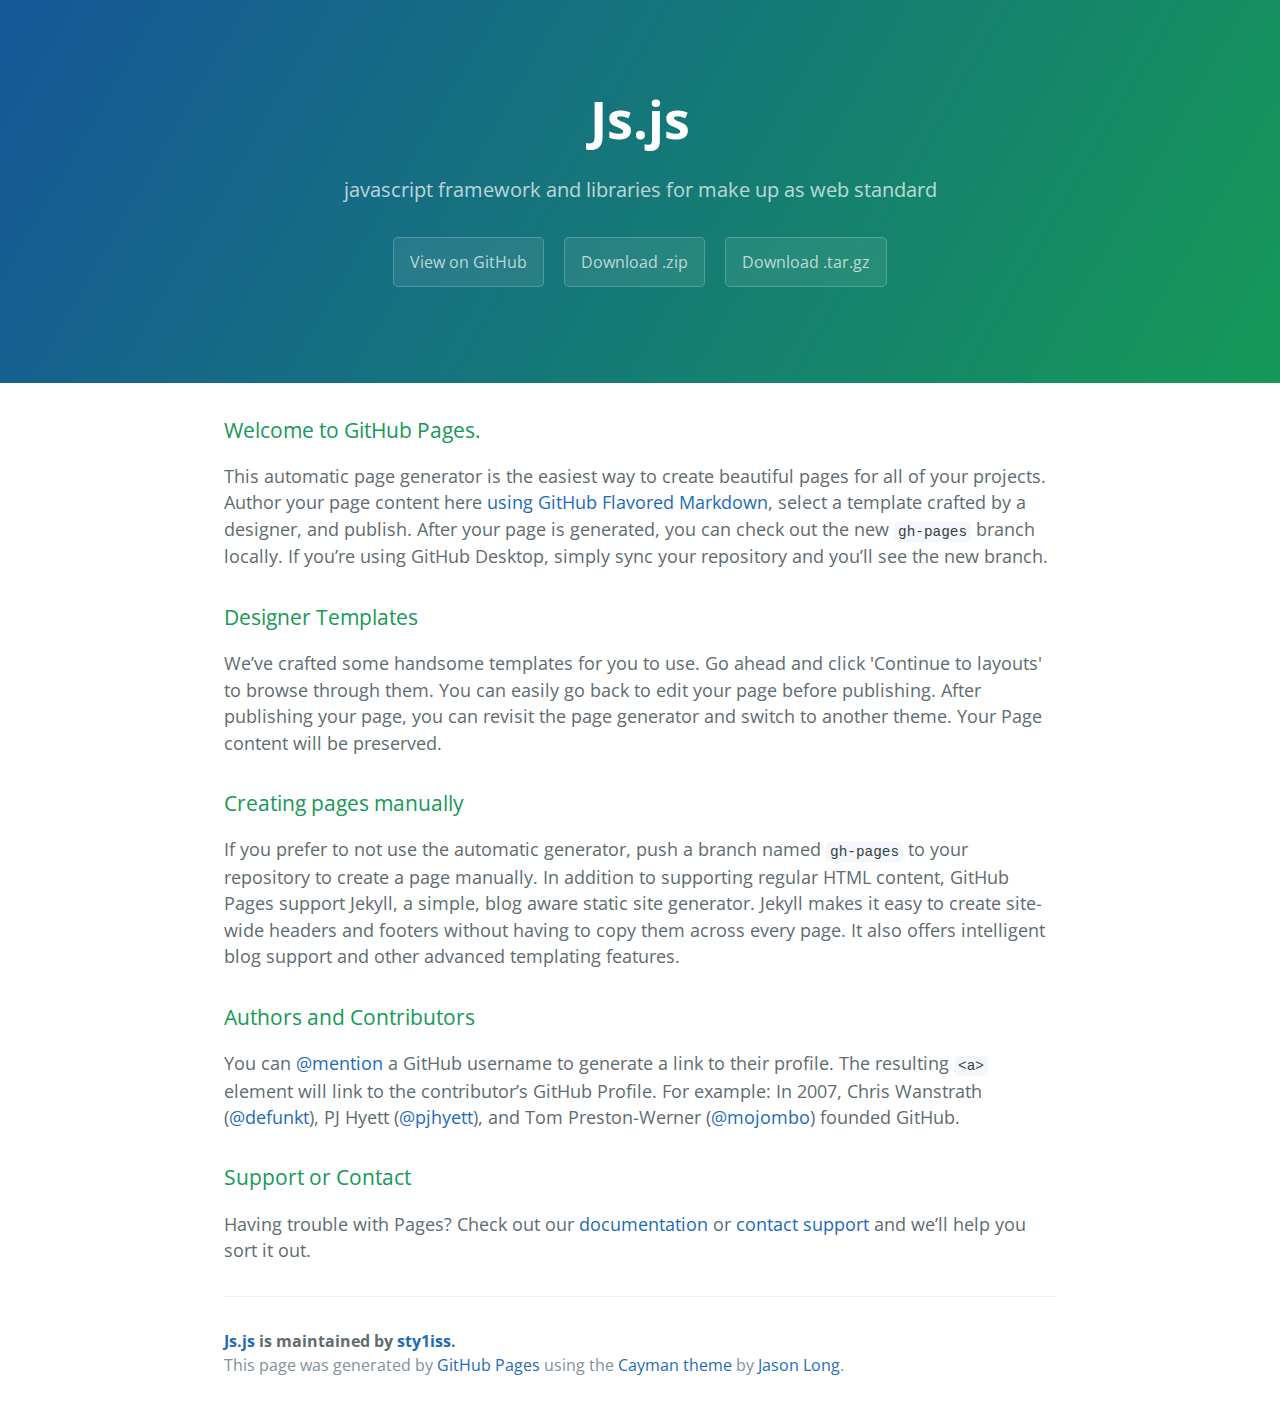
<file: index.html>
<!DOCTYPE html>
<html lang="en-us">
  <head>
    <meta charset="UTF-8">
    <title>Js.js by sty1iss</title>
    <meta name="viewport" content="width=device-width, initial-scale=1">
    <link rel="stylesheet" type="text/css" href="stylesheets/normalize.css" media="screen">
    <link href='https://fonts.googleapis.com/css?family=Open+Sans:400,700' rel='stylesheet' type='text/css'>
    <link rel="stylesheet" type="text/css" href="stylesheets/stylesheet.css" media="screen">
    <link rel="stylesheet" type="text/css" href="stylesheets/github-light.css" media="screen">
  </head>
  <body>
    <section class="page-header">
      <h1 class="project-name">Js.js</h1>
      <h2 class="project-tagline">javascript framework and libraries for make up as web standard</h2>
      <a href="https://github.com/sty1iss/js.js" class="btn">View on GitHub</a>
      <a href="https://github.com/sty1iss/js.js/zipball/master" class="btn">Download .zip</a>
      <a href="https://github.com/sty1iss/js.js/tarball/master" class="btn">Download .tar.gz</a>
    </section>

    <section class="main-content">
      <h3>
<a id="welcome-to-github-pages" class="anchor" href="#welcome-to-github-pages" aria-hidden="true"><span aria-hidden="true" class="octicon octicon-link"></span></a>Welcome to GitHub Pages.</h3>

<p>This automatic page generator is the easiest way to create beautiful pages for all of your projects. Author your page content here <a href="https://guides.github.com/features/mastering-markdown/">using GitHub Flavored Markdown</a>, select a template crafted by a designer, and publish. After your page is generated, you can check out the new <code>gh-pages</code> branch locally. If you’re using GitHub Desktop, simply sync your repository and you’ll see the new branch.</p>

<h3>
<a id="designer-templates" class="anchor" href="#designer-templates" aria-hidden="true"><span aria-hidden="true" class="octicon octicon-link"></span></a>Designer Templates</h3>

<p>We’ve crafted some handsome templates for you to use. Go ahead and click 'Continue to layouts' to browse through them. You can easily go back to edit your page before publishing. After publishing your page, you can revisit the page generator and switch to another theme. Your Page content will be preserved.</p>

<h3>
<a id="creating-pages-manually" class="anchor" href="#creating-pages-manually" aria-hidden="true"><span aria-hidden="true" class="octicon octicon-link"></span></a>Creating pages manually</h3>

<p>If you prefer to not use the automatic generator, push a branch named <code>gh-pages</code> to your repository to create a page manually. In addition to supporting regular HTML content, GitHub Pages support Jekyll, a simple, blog aware static site generator. Jekyll makes it easy to create site-wide headers and footers without having to copy them across every page. It also offers intelligent blog support and other advanced templating features.</p>

<h3>
<a id="authors-and-contributors" class="anchor" href="#authors-and-contributors" aria-hidden="true"><span aria-hidden="true" class="octicon octicon-link"></span></a>Authors and Contributors</h3>

<p>You can <a href="https://help.github.com/articles/basic-writing-and-formatting-syntax/#mentioning-users-and-teams" class="user-mention">@mention</a> a GitHub username to generate a link to their profile. The resulting <code>&lt;a&gt;</code> element will link to the contributor’s GitHub Profile. For example: In 2007, Chris Wanstrath (<a href="https://github.com/defunkt" class="user-mention">@defunkt</a>), PJ Hyett (<a href="https://github.com/pjhyett" class="user-mention">@pjhyett</a>), and Tom Preston-Werner (<a href="https://github.com/mojombo" class="user-mention">@mojombo</a>) founded GitHub.</p>

<h3>
<a id="support-or-contact" class="anchor" href="#support-or-contact" aria-hidden="true"><span aria-hidden="true" class="octicon octicon-link"></span></a>Support or Contact</h3>

<p>Having trouble with Pages? Check out our <a href="https://help.github.com/pages">documentation</a> or <a href="https://github.com/contact">contact support</a> and we’ll help you sort it out.</p>

      <footer class="site-footer">
        <span class="site-footer-owner"><a href="https://github.com/sty1iss/js.js">Js.js</a> is maintained by <a href="https://github.com/sty1iss">sty1iss</a>.</span>

        <span class="site-footer-credits">This page was generated by <a href="https://pages.github.com">GitHub Pages</a> using the <a href="https://github.com/jasonlong/cayman-theme">Cayman theme</a> by <a href="https://twitter.com/jasonlong">Jason Long</a>.</span>
      </footer>

    </section>

  
  </body>
</html>
</file>
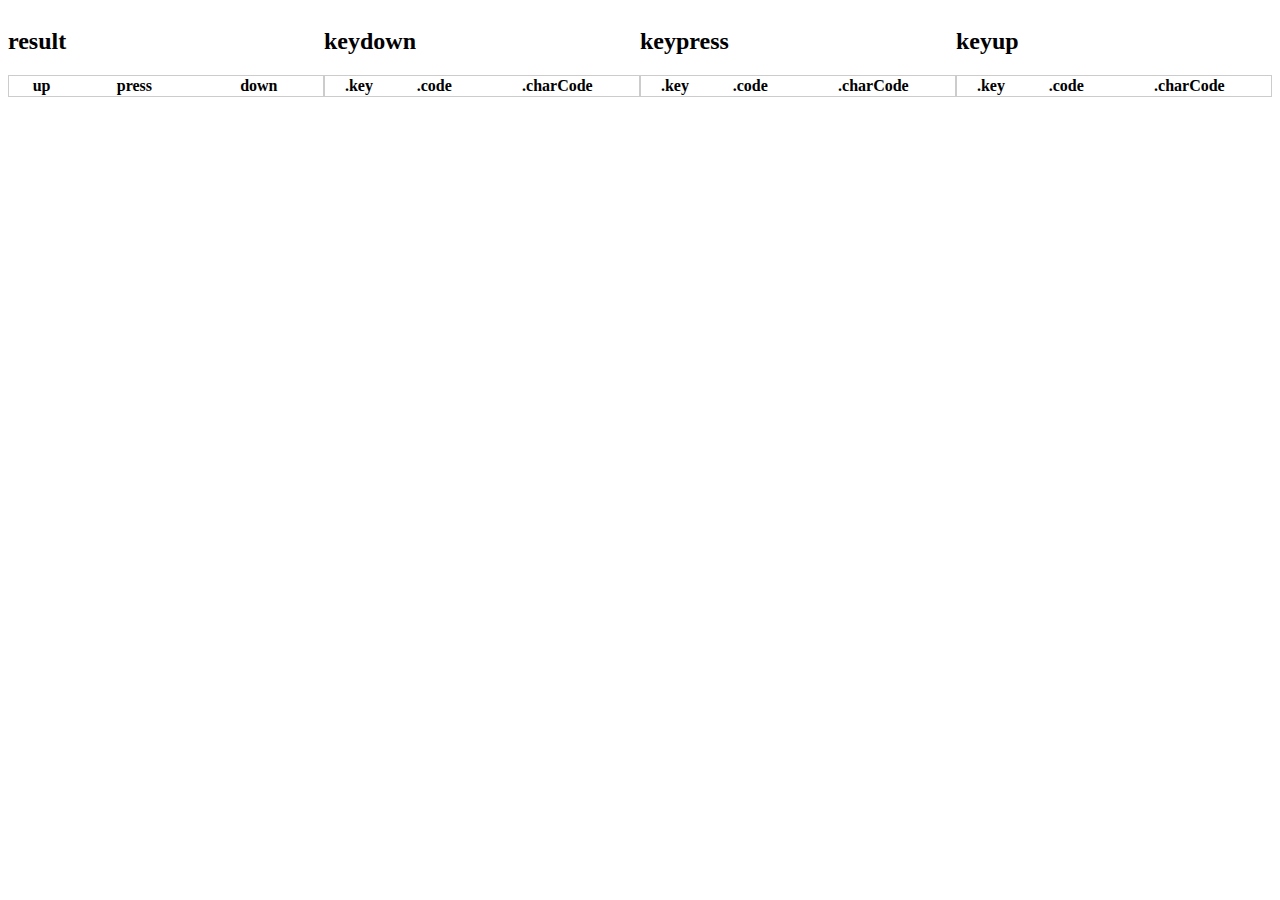
<file: example/js.event.keys.html>
<!doctype html>
<html>
	<head>
		<meta charset="utf-8">
		<title>js.event.keys simulate</title>
		<script src="../load.js"></script>
		<script>
			var $target;
			var $result;
			var $value;
			var $types = ['keydown', 'keypress', 'keyup'];
			
			
			
			js(function(){
				reset();
				
				$result = js('#result');
				
				$target = {
					keyup: js('#up')
				  , keydown: js('#down')
				  , keypress: js('#press')
				};
				
				js.body().up(key);
				js.body().press(key);
				js.body().down(key);
			});
			
			function key(event){
				event.keys();
				$value[event.type] = event.key;
				
				if(event.type=='keyup'){
					if(event.key=='f5')
						return;
					$result.append('<tr><td>'+$value.keydown+'</td><td>'+$value.keypress+'</td><td>'+$value.keyup+'</td></tr>');
					var i = 3;
					var type;
					while(i-->0){
						type = $types[i];
						if($value[type]==''){
							$target[type].append('<tr><td colspan="3">could not captured.</td></tr>');
						}
					}
					reset();
				}
				$target[event.type].append('<tr><td>'+event.key+'</td><td>'+event.code+'</td><td>'+event.charCode+'</td></tr>');
				return false;
			}
			
			function reset(){
				$value = {
					keydown: ''
				  , keypress: ''
				  , keyup: ''
				};
			}
		</script>
		<style>
			div {
				width:25%;
				float:left;
			}
			table {
				width:100%;
				border-collapse:collapse;
				border:solid 1px #ccc;
			}
			
			td {
				white-space:nowrap;
				overflow:hidden;
				text-align:center;
				height:1em;   
			}
		</style>
	</head>
	<body>
		<div>
			<h2>result</h2>
			<table>
				<thead>
					<tr>
						<th>up</th>
						<th>press</th>
						<th>down</th>
						
					</tr>
				</thead>
				<tbody id="result">
				</tbody>
			</table>
		</div>
		<div>
			<h2>keydown</h2>
			<table>
				<thead>
					<tr>
						<th>.key</th>
						<th>.code</th>
						<th>.charCode</th>
					</tr>
				</thead>
				<tbody id="down">
				</tbody>
			</table>
		</div>		
		<div>
			<h2>keypress</h2>
			<table>
				<thead>
					<tr>
						<th>.key</th>
						<th>.code</th>
						<th>.charCode</th>
					</tr>
				</thead>
				<tbody id="press">
				</tbody>
			</table>
		</div>		
		<div>
			<h2>keyup</h2>
			<table>
				<thead>
					<tr>
						<th>.key</th>
						<th>.code</th>
						<th>.charCode</th>
					</tr>
				</thead>
				<tbody id="up">
				</tbody>
			</table>
		</div>		
	</body>
</html>
</file>
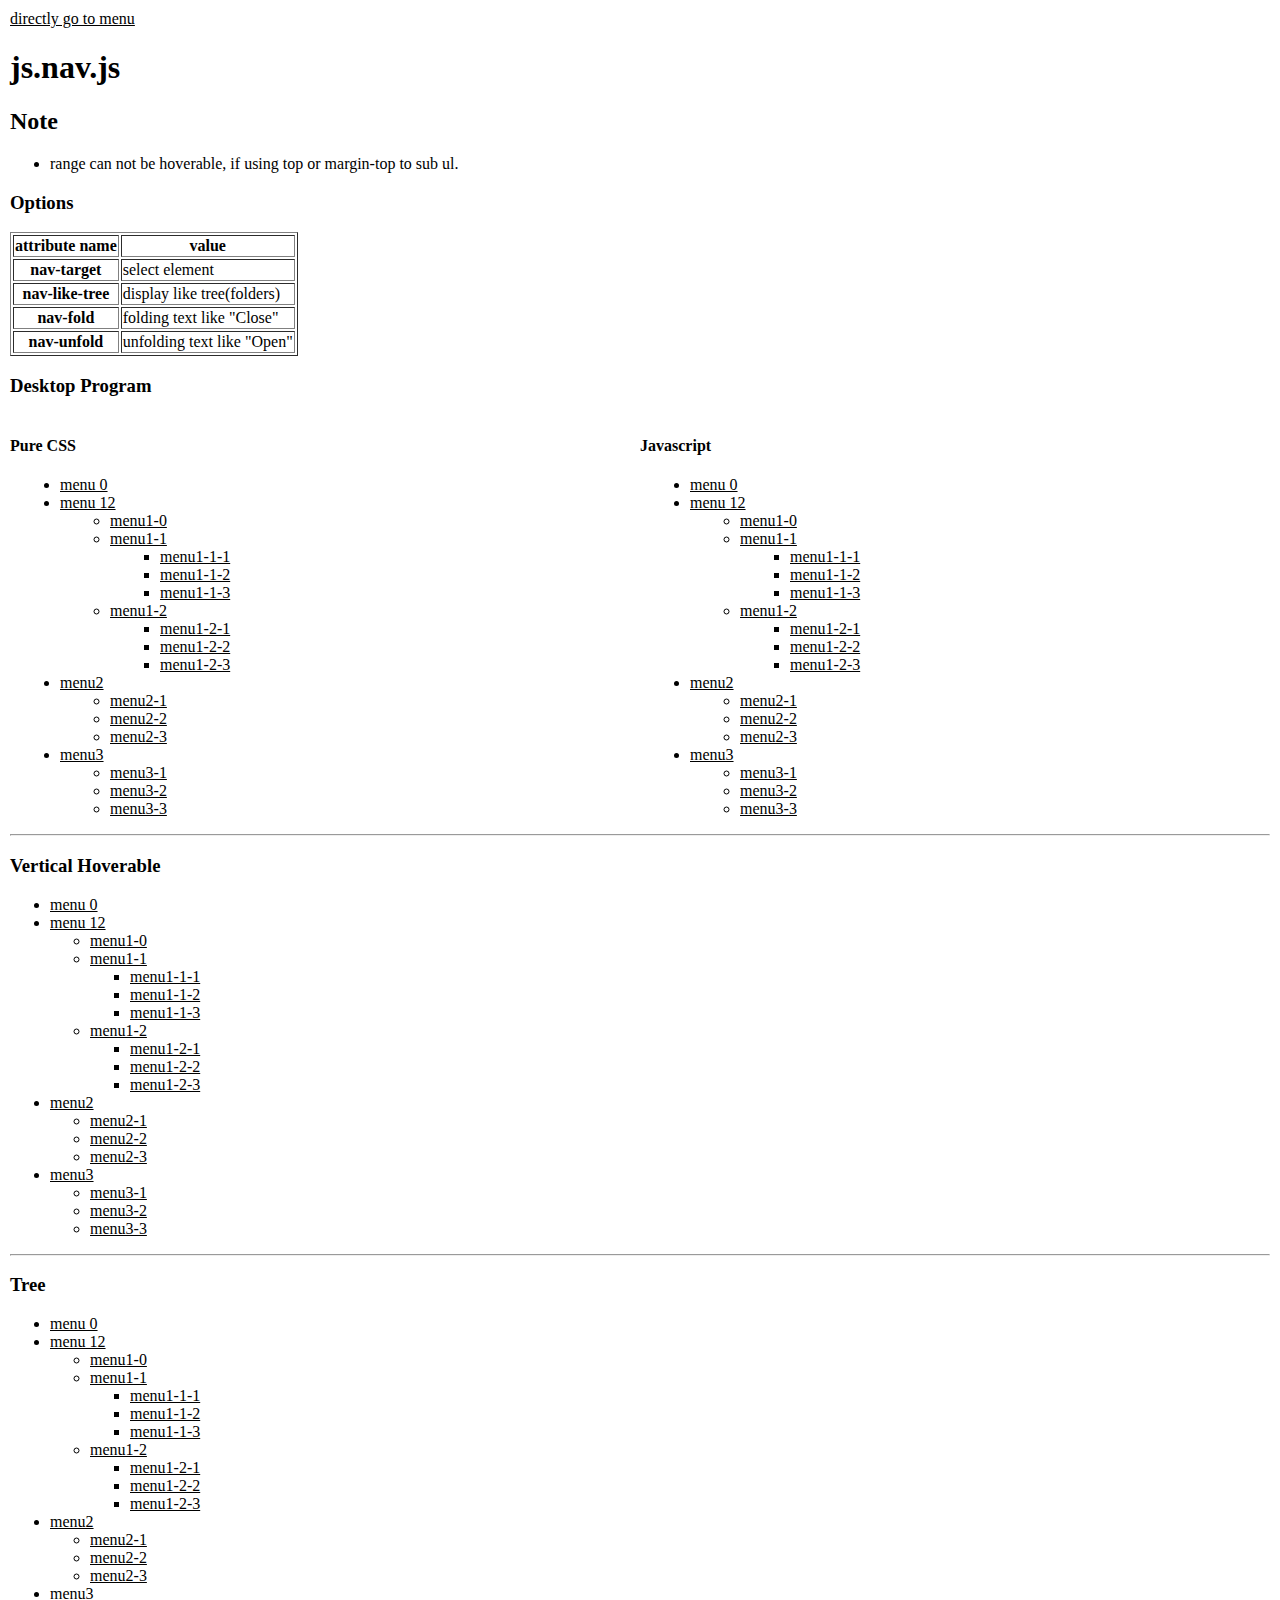
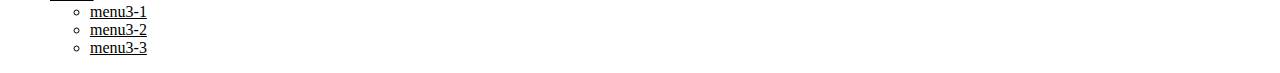
<file: example/js.nav.html>
<!doctype html>
<html>
	<head>
		<meta charset="utf-8">
		<link rel="stylesheet" href="http://styliss.net/html.html/css.v2.css">
		<link rel="stylesheet" href="http://styliss.net/html.html/css.layout.css">
		<!--[if lt IE 9]><script src="//cdn.jsdelivr.net/html5shiv/latest/html5shiv.js"></script><![endif]-->
		<script src="../load.js" dev>
			'use nav';
		</script>
		<script>
			function templet() {
				document.write('<ul>'+js('#templet').html()+'</ul>');
			}
		</script>
		<style>
			body {
				margin: 10px;
			}

			a {
				color: black;
			}

			#templet {
				display: none;
			}
			
			.frame nav {
				width:50%;
				float:left;
			}
			
			.nav-hor li {
				margin-left:0.625em;
			}
			
			hr {
				display:block;
			}
		</style>
		<script></script>
	</head>
	<body>
		<ul id="templet">
			<li>
				<a href="#">menu 0</a>
			</li>
			<li>
				<a href="#">menu 12</a>
				<ul>
					<li>
						<a href="#">menu1-0</a>
					</li>
					<li>
						<a href="#">menu1-1</a>
						<ul>
							<li>
								<a href="#">menu1-1-1</a>
							</li>
							<li>
								<a href="#">menu1-1-2</a>
							</li>
							<li>
								<a href="#">menu1-1-3</a>
							</li>
						</ul>
					</li>
					<li>
						<a href="#">menu1-2</a>
						<ul>
							<li>
								<a href="#">menu1-2-1</a>
							</li>
							<li>
								<a href="#">menu1-2-2</a>
							</li>
							<li>
								<a href="#">menu1-2-3</a>
							</li>
						</ul>
					</li>
				</ul>
			</li>
			<li>
				<a href="#">menu2</a>
				<ul>
					<li>
						<a href="#">menu2-1</a>
					</li>
					<li>
						<a href="#">menu2-2</a>
					</li>
					<li>
						<a href="#">menu2-3</a>
					</li>
				</ul>
			</li>
			<li>
				<a href="#">menu3</a>
				<ul>
					<li>
						<a href="#">menu3-1</a>
					</li>
					<li>
						<a href="#">menu3-2</a>
					</li>
					<li>
						<a href="#">menu3-3</a>
					</li>
				</ul>
			</li>
		</ul>
		</textarea>
		<a href="#mainNav" id="navShortcut">directly go to menu</a>
		<h1>js.nav.js</h1>
		<h2>Note</h2>
		<ul class="tips">
			<li>
				range can not be hoverable, if using top or margin-top to sub ul.
			</li>
		</ul>
		<article>
			<h3>Options</h3>
			<table border="1">
				<thead>
					<tr>
						<th>attribute name</th>
						<th>value</th>
					</tr>
				</thead>
				<tbody>
					<tr>
						<th>nav-target</th>
						<td>select element</td>
					</tr>
					<tr>
						<th>nav-like-tree</th>
						<td>display like tree(folders)</td>
					</tr>
					
					<tr>
						<th>nav-fold</th>
						<td>folding text like "Close"</td>
					</tr>
					
					<tr>
						<th>nav-unfold</th>
						<td>unfolding text like "Open"</td>
					</tr>
				</tbody>
			</table>
			
			<h3>Desktop Program</h3>
			<div class="frame">
			
			<nav class="ready nav-hor">
				<h4>Pure CSS</h4>
				<script>
					templet();
				</script>
			</nav>
			
			<nav class="ready nav-hor" nav-target>
				<h4>Javascript</h4>
				<script>
					templet();
				</script>
			</nav>
			
			</div>
			<hr>
			<h3>Vertical Hoverable</h3>
			<nav class="ready nav-ver" nav-target >
				<script>
					templet();
				</script>
			</nav>
			<hr>
			<h3>Tree</h3>
			<nav class="ready nav-ver" nav-target nav-like-tree>
				<script>
					templet();
				</script>
			</nav>
		</article>
	</body>
</html>
</file>
<file: stylesheets/stylesheet.css>
* {
  box-sizing: border-box; }

body {
  padding: 0;
  margin: 0;
  font-family: "Open Sans", "Helvetica Neue", Helvetica, Arial, sans-serif;
  font-size: 16px;
  line-height: 1.5;
  color: #606c71; }

a {
  color: #1e6bb8;
  text-decoration: none; }
  a:hover {
    text-decoration: underline; }

.btn {
  display: inline-block;
  margin-bottom: 1rem;
  color: rgba(255, 255, 255, 0.7);
  background-color: rgba(255, 255, 255, 0.08);
  border-color: rgba(255, 255, 255, 0.2);
  border-style: solid;
  border-width: 1px;
  border-radius: 0.3rem;
  transition: color 0.2s, background-color 0.2s, border-color 0.2s; }
  .btn + .btn {
    margin-left: 1rem; }

.btn:hover {
  color: rgba(255, 255, 255, 0.8);
  text-decoration: none;
  background-color: rgba(255, 255, 255, 0.2);
  border-color: rgba(255, 255, 255, 0.3); }

@media screen and (min-width: 64em) {
  .btn {
    padding: 0.75rem 1rem; } }

@media screen and (min-width: 42em) and (max-width: 64em) {
  .btn {
    padding: 0.6rem 0.9rem;
    font-size: 0.9rem; } }

@media screen and (max-width: 42em) {
  .btn {
    display: block;
    width: 100%;
    padding: 0.75rem;
    font-size: 0.9rem; }
    .btn + .btn {
      margin-top: 1rem;
      margin-left: 0; } }

.page-header {
  color: #fff;
  text-align: center;
  background-color: #159957;
  background-image: linear-gradient(120deg, #155799, #159957); }

@media screen and (min-width: 64em) {
  .page-header {
    padding: 5rem 6rem; } }

@media screen and (min-width: 42em) and (max-width: 64em) {
  .page-header {
    padding: 3rem 4rem; } }

@media screen and (max-width: 42em) {
  .page-header {
    padding: 2rem 1rem; } }

.project-name {
  margin-top: 0;
  margin-bottom: 0.1rem; }

@media screen and (min-width: 64em) {
  .project-name {
    font-size: 3.25rem; } }

@media screen and (min-width: 42em) and (max-width: 64em) {
  .project-name {
    font-size: 2.25rem; } }

@media screen and (max-width: 42em) {
  .project-name {
    font-size: 1.75rem; } }

.project-tagline {
  margin-bottom: 2rem;
  font-weight: normal;
  opacity: 0.7; }

@media screen and (min-width: 64em) {
  .project-tagline {
    font-size: 1.25rem; } }

@media screen and (min-width: 42em) and (max-width: 64em) {
  .project-tagline {
    font-size: 1.15rem; } }

@media screen and (max-width: 42em) {
  .project-tagline {
    font-size: 1rem; } }

.main-content :first-child {
  margin-top: 0; }
.main-content img {
  max-width: 100%; }
.main-content h1, .main-content h2, .main-content h3, .main-content h4, .main-content h5, .main-content h6 {
  margin-top: 2rem;
  margin-bottom: 1rem;
  font-weight: normal;
  color: #159957; }
.main-content p {
  margin-bottom: 1em; }
.main-content code {
  padding: 2px 4px;
  font-family: Consolas, "Liberation Mono", Menlo, Courier, monospace;
  font-size: 0.9rem;
  color: #383e41;
  background-color: #f3f6fa;
  border-radius: 0.3rem; }
.main-content pre {
  padding: 0.8rem;
  margin-top: 0;
  margin-bottom: 1rem;
  font: 1rem Consolas, "Liberation Mono", Menlo, Courier, monospace;
  color: #567482;
  word-wrap: normal;
  background-color: #f3f6fa;
  border: solid 1px #dce6f0;
  border-radius: 0.3rem; }
  .main-content pre > code {
    padding: 0;
    margin: 0;
    font-size: 0.9rem;
    color: #567482;
    word-break: normal;
    white-space: pre;
    background: transparent;
    border: 0; }
.main-content .highlight {
  margin-bottom: 1rem; }
  .main-content .highlight pre {
    margin-bottom: 0;
    word-break: normal; }
.main-content .highlight pre, .main-content pre {
  padding: 0.8rem;
  overflow: auto;
  font-size: 0.9rem;
  line-height: 1.45;
  border-radius: 0.3rem; }
.main-content pre code, .main-content pre tt {
  display: inline;
  max-width: initial;
  padding: 0;
  margin: 0;
  overflow: initial;
  line-height: inherit;
  word-wrap: normal;
  background-color: transparent;
  border: 0; }
  .main-content pre code:before, .main-content pre code:after, .main-content pre tt:before, .main-content pre tt:after {
    content: normal; }
.main-content ul, .main-content ol {
  margin-top: 0; }
.main-content blockquote {
  padding: 0 1rem;
  margin-left: 0;
  color: #819198;
  border-left: 0.3rem solid #dce6f0; }
  .main-content blockquote > :first-child {
    margin-top: 0; }
  .main-content blockquote > :last-child {
    margin-bottom: 0; }
.main-content table {
  display: block;
  width: 100%;
  overflow: auto;
  word-break: normal;
  word-break: keep-all; }
  .main-content table th {
    font-weight: bold; }
  .main-content table th, .main-content table td {
    padding: 0.5rem 1rem;
    border: 1px solid #e9ebec; }
.main-content dl {
  padding: 0; }
  .main-content dl dt {
    padding: 0;
    margin-top: 1rem;
    font-size: 1rem;
    font-weight: bold; }
  .main-content dl dd {
    padding: 0;
    margin-bottom: 1rem; }
.main-content hr {
  height: 2px;
  padding: 0;
  margin: 1rem 0;
  background-color: #eff0f1;
  border: 0; }

@media screen and (min-width: 64em) {
  .main-content {
    max-width: 64rem;
    padding: 2rem 6rem;
    margin: 0 auto;
    font-size: 1.1rem; } }

@media screen and (min-width: 42em) and (max-width: 64em) {
  .main-content {
    padding: 2rem 4rem;
    font-size: 1.1rem; } }

@media screen and (max-width: 42em) {
  .main-content {
    padding: 2rem 1rem;
    font-size: 1rem; } }

.site-footer {
  padding-top: 2rem;
  margin-top: 2rem;
  border-top: solid 1px #eff0f1; }

.site-footer-owner {
  display: block;
  font-weight: bold; }

.site-footer-credits {
  color: #819198; }

@media screen and (min-width: 64em) {
  .site-footer {
    font-size: 1rem; } }

@media screen and (min-width: 42em) and (max-width: 64em) {
  .site-footer {
    font-size: 1rem; } }

@media screen and (max-width: 42em) {
  .site-footer {
    font-size: 0.9rem; } }
</file>
<file: stylesheets/github-light.css>
/*
   Copyright 2014 GitHub Inc.

   Licensed under the Apache License, Version 2.0 (the "License");
   you may not use this file except in compliance with the License.
   You may obtain a copy of the License at

       http://www.apache.org/licenses/LICENSE-2.0

   Unless required by applicable law or agreed to in writing, software
   distributed under the License is distributed on an "AS IS" BASIS,
   WITHOUT WARRANTIES OR CONDITIONS OF ANY KIND, either express or implied.
   See the License for the specific language governing permissions and
   limitations under the License.

*/

.pl-c /* comment */ {
  color: #969896;
}

.pl-c1      /* constant, markup.raw, meta.diff.header, meta.module-reference, meta.property-name, support, support.constant, support.variable, variable.other.constant */,
.pl-s .pl-v /* string variable */ {
  color: #0086b3;
}

.pl-e  /* entity */,
.pl-en /* entity.name */ {
  color: #795da3;
}

.pl-s .pl-s1 /* string source */,
.pl-smi      /* storage.modifier.import, storage.modifier.package, storage.type.java, variable.other, variable.parameter.function */ {
  color: #333;
}

.pl-ent /* entity.name.tag */ {
  color: #63a35c;
}

.pl-k /* keyword, storage, storage.type */ {
  color: #a71d5d;
}

.pl-pds              /* punctuation.definition.string, string.regexp.character-class */,
.pl-s                /* string */,
.pl-s .pl-pse .pl-s1 /* string punctuation.section.embedded source */,
.pl-sr               /* string.regexp */,
.pl-sr .pl-cce       /* string.regexp constant.character.escape */,
.pl-sr .pl-sra       /* string.regexp string.regexp.arbitrary-repitition */,
.pl-sr .pl-sre       /* string.regexp source.ruby.embedded */ {
  color: #183691;
}

.pl-v /* variable */ {
  color: #ed6a43;
}

.pl-id /* invalid.deprecated */ {
  color: #b52a1d;
}

.pl-ii /* invalid.illegal */ {
  background-color: #b52a1d;
  color: #f8f8f8;
}

.pl-sr .pl-cce /* string.regexp constant.character.escape */ {
  color: #63a35c;
  font-weight: bold;
}

.pl-ml /* markup.list */ {
  color: #693a17;
}

.pl-mh        /* markup.heading */,
.pl-mh .pl-en /* markup.heading entity.name */,
.pl-ms        /* meta.separator */ {
  color: #1d3e81;
  font-weight: bold;
}

.pl-mq /* markup.quote */ {
  color: #008080;
}

.pl-mi /* markup.italic */ {
  color: #333;
  font-style: italic;
}

.pl-mb /* markup.bold */ {
  color: #333;
  font-weight: bold;
}

.pl-md /* markup.deleted, meta.diff.header.from-file */ {
  background-color: #ffecec;
  color: #bd2c00;
}

.pl-mi1 /* markup.inserted, meta.diff.header.to-file */ {
  background-color: #eaffea;
  color: #55a532;
}

.pl-mdr /* meta.diff.range */ {
  color: #795da3;
  font-weight: bold;
}

.pl-mo /* meta.output */ {
  color: #1d3e81;
}
</file>
